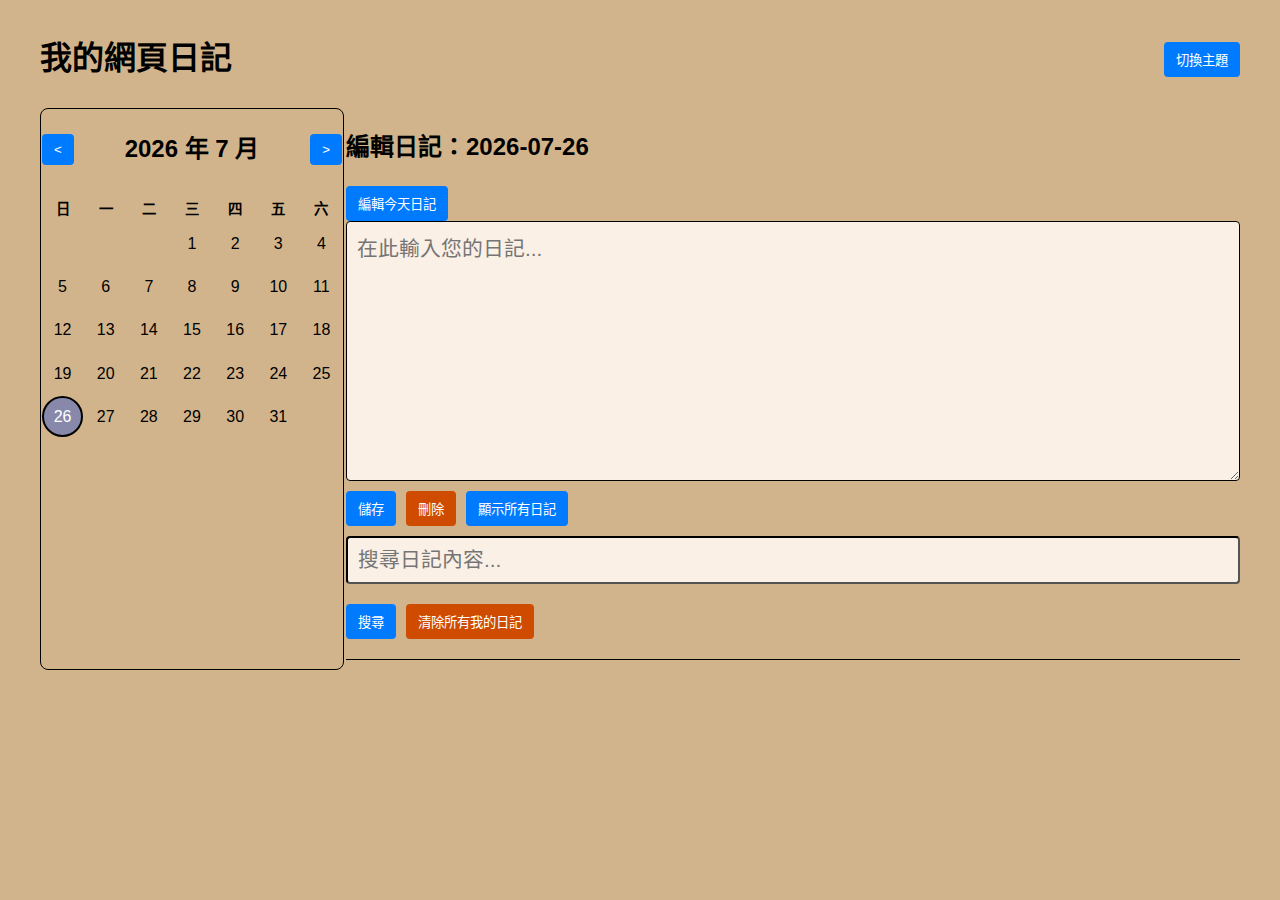
<file: index.html>
<!DOCTYPE html>
<html lang="zh-TW">
<head>
    <meta charset="UTF-8">
    <meta name="viewport" content="width=device-width, initial-scale=1.0">
    <title>我的網頁日記</title>
    <link rel="stylesheet" href="g5.css">
</head>
<body>
    <div class="container">
        <header>
            <h1>我的網頁日記</h1>
            <button id="theme-toggle">切換主題</button>
        </header>

        <div class="main-content">
            <aside class="calendar-container">
                <div class="calendar-header">
                    <button id="prev-month">&lt;</button>
                    <h2 id="current-month-year"></h2>
                    <button id="next-month">&gt;</button>
                </div>
                <div class="calendar" id="calendar">
                    <!-- 月曆日期將由 JavaScript 生成 -->
                </div>
                <!-- 已移除「選擇日期」按鈕 -->
            </aside>

            <section class="editor-section">
                <div class="editor-header">
                    <h2 id="selected-date-display"></h2>
                    <button id="edit-today-btn">編輯今天日記</button>
                </div>
                <textarea id="diary-entry" placeholder="在此輸入您的日記..."></textarea>
                <div class="button-group">
                    <button id="save-btn">儲存</button>
                    <button id="delete-btn">刪除</button>
                    <button id="show-all-btn">顯示所有日記</button>
                    <button id="copy-btn" style="display: none;">複製所有內容</button>
                </div>
                <div class="search-group">
                    <input type="text" id="search-input" placeholder="搜尋日記內容...">
                    <button id="search-btn">搜尋</button>
                    <button id="clear-all-btn">清除所有我的日記</button>
                </div>
                <div class="results-area" id="results-area">
                    <!-- 搜尋結果或所有日記內容將顯示在這裡 -->
                </div>
            </section>
        </div>
    </div>
    
    <script src="g5.js"></script>
</body>
</html>
</file>
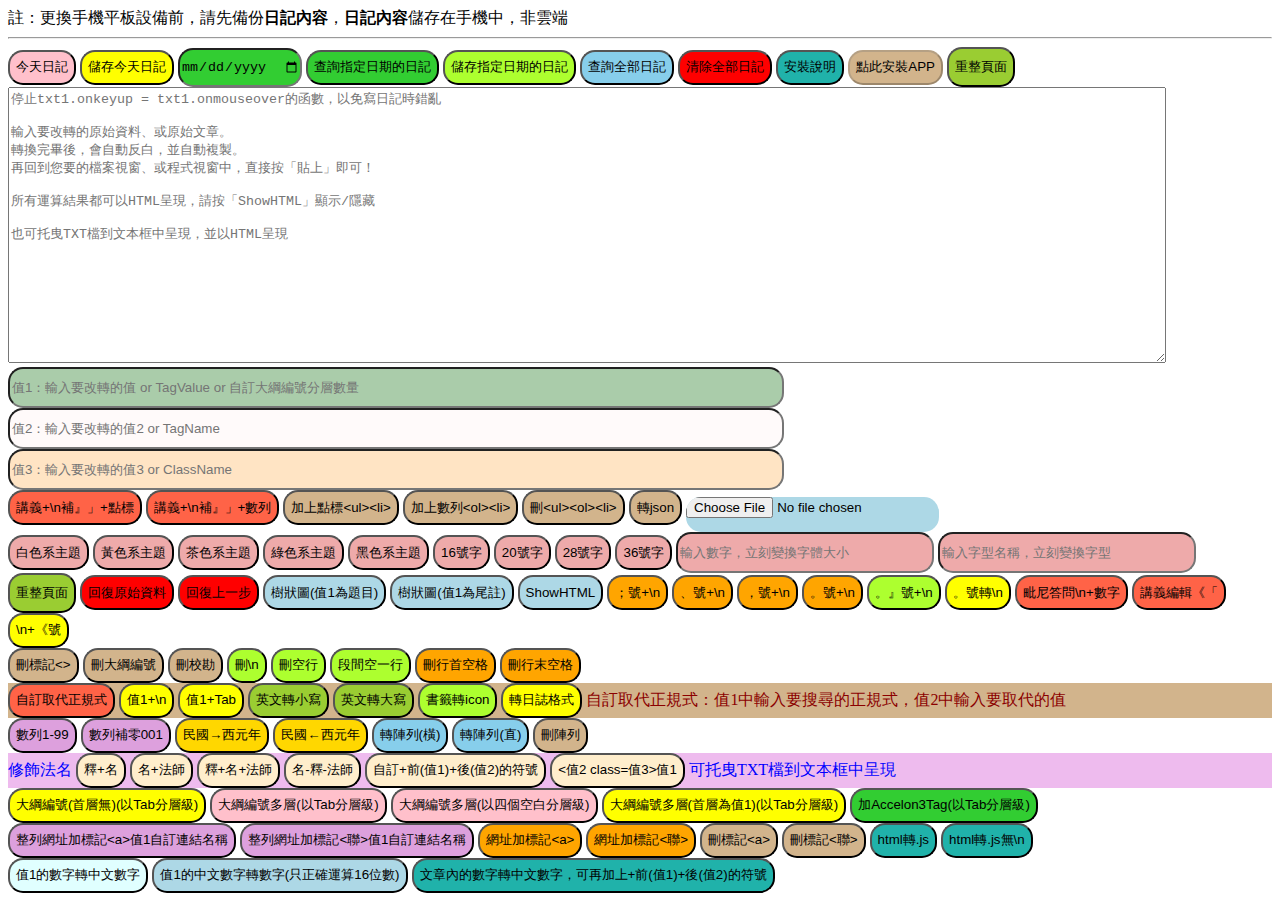
<file: my_index.html>
<!DOCTYPE HTML>
<html>
<meta charset="utf-8">

<head>
    <title>我的網頁日記</title>
    <meta name="viewport" content="width=device-width, initial-scale=1">
    <base target="_blank">

    <link rel="icon" href="icons/diary48.png" />

    <link rel="canonical" href="https://adbdao.github.io/pwa_diary/" />
    <link rel="manifest" href="/pwa_diary/blog.webmanifest">

<style>
@media (prefers-color-scheme: light) {
/* *{border-radius: 8px;} */
/* body{background: black;} */
::selection{background: darkred;color:yellow;}
::-moz-selection{background: darkred;color:yellow;}
input:hover,textarea:hover{border: 2px solid fuchsia;box-shadow: 5px 5px 20px darkorchid;}
input:active,textarea:active{border-color: indigo #f3f #f6f indigo;border-width:5px;border-style:solid;box-shadow: 5px -5px 20px darkorchid;}
td:hover{border: 1px solid fuchsia;box-shadow: 5px 5px 20px darkorchid;}
#tab1{border: 3px solid darkgoldenrod;}
td{border: 1px solid indigo;}
input {height: 35px;color: black;border-radius: 15px;}
/* #div0 {background:#ccc;} */
#div2 {background:#ebe;color: blue;}
#div2 input {background:#fec;}
#div1 input {background:#aea;}
#div3 input {background:#ff8;}
#divHidden input {background:#eaa;}
.name {background:tan;color: darkred;}

#div1 {font-size: 24pt; color: black;line-height: 1.2em;padding-left:1em; display: block;white-space: pre-wrap;}
#txt1{width: 90vw;height: 30vh;}
#myValue {width: 60vw;background: #aca;}
#myValue2 {width: 60vw;background: snow;}
#myValue3 {width: 60vw;background:bisque;}
.g {background: gold;}
.t {background: tomato;}
.r {background: red;}
.sb {background: skyblue;}
.ky {background: khaki;}
.pink {background: pink;}
.y {background: yellow;}
.o {background: orange;}
.yg {background: yellowgreen;}
.b {background: blue;}
.lb {background: lightblue;}
.p {background: plum;}
.i {background: indigo;}
.d {background: darkblue;}
.lg {background: limegreen;}
.lsg {background: lightseagreen;}
.lc {background: lightcyan;}
.gy {background: greenyellow;}
.tan {background: tan;}
#reload {height: 40px;background: yellowgreen;}

@media all and (max-width:700px) {
#txt1,#myValue,#myValue2,#myValue3 {
width: 90vw;
}
}
@media all and (max-height:700px) {
/* #txt1 {
height: 15vw;
} */
input{
    height: 20px;
}
}
li{margin-left:1em;}
#youValue{width:250px;}
#youValue2{width:250px;}
}
@media (prefers-color-scheme: dark) {
body{background: black;}
::selection{background: darkred;color:yellow;}
::-moz-selection{background: darkred;color:yellow;}
input:hover,textarea:hover{border: 2px solid fuchsia;box-shadow: 5px 5px 20px darkorchid;}
input:active,textarea:active{border-color: indigo #f3f #f6f indigo;border-width:3px;border-style:solid;box-shadow: 5px -5px 20px darkorchid;}
td:hover{border: 1px solid fuchsia;box-shadow: 5px 5px 20px darkorchid;}
#tab1{border: 3px solid darkgoldenrod;}
td{border: 1px solid indigo;}
input {height: 35px;border-radius: 15px;background: #111;}
#div0,span {filter:invert(100%);}
#div2 {background:#ebe;color: blue;}
#div2 input {color :#fec;border-color:#fec;}
#div1 input {background:#aea;}
#div3 input {background:#ff8;}
#divHidden input {color:#eaa;border-color:tan;}
.name {background:tan;color: darkred;}

#div1 {font-size: 24pt; color: yellow;line-height: 1.2em;padding-left:1em; display: block;white-space: pre-wrap;}
#txt1{width: 90vw;height: 30vh;}
#myValue {width: 60vw;background: #aca;}
#myValue2 {width: 60vw;background: snow;}
#myValue3 {width: 60vw;background:bisque;}
.g {color :gold;border-color:gold;}
.t {color :tomato;border-color:tomato;}
.r {color :red;border-color:red;}
.sb {color :skyblue;border-color:skyblue;}
.ky {color :khaki;border-color:khaki;}
.pink {color :pink;border-color:pink;}
.y {color :yellow;border-color:yellow;}
.o {color :orange;border-color:orange;}
.yg {color :yellowgreen;border-color:yellowgreen;}
.b {color :blue;border-color:blue;}
.lb {color :lightblue;border-color:lightblue;}
.p {color :plum;border-color:plum;}
.i {color :indigo;border-color:indigo;}
.d {color :darkblue;border-color:darkblue;}
.lg {color :limegreen;border-color:limegreen;}
.lsg {color :lightseagreen;border-color:lightseagreen;}
.lc {color :lightcyan;border-color:lightcyan;}
.gy {color :greenyellow;border-color:greenyellow;}
.tan {color :tan;border-color:tan;}
#reload {color :yellowgreen;border-color:yellowgreen;}

@media all and (max-width:700px) {
#txt1,#myValue,#myValue2,#myValue3 {
width: 90vw;
}
}
@media all and (max-height:700px) {
    /* #txt1 {
    height: 15vw;
    } */
    input{
        height: 20px;
    }
}
li{margin-left:1em;}
#youValue{width:250px;}
#youValue2{width:250px;}
}
</style>

    <style id="change"></style>
    <style id="prewrap"></style>
    <style id="search_style"></style>
    <style id="li_style"></style>

    <script>
        var Arr1 = []
        var Arr2 = []
        var Arr3 = []
        var Arr4 = []

        var ZZ, YY, XX, AA, BB, CC, DD
        var Accelon3Tag = ['類', '年', '項', '詩', '文', '卷', '粗', '冊']

        function zzUp() {
            //直接清空所有預設的陣列，不然函數運算會互相干擾
            Arr1.length = 0
            Arr2.length = 0
            Arr3.length = 0
            Arr4.length = 0
            // 回覆上一步的值
            ZZ = txt1.value
            // 預先導入陣列
            Arr1 = txt1.value.split('\n')
        }
        function Copy() {
            // 結束時選取並複製文本框中的內容
            txt1.select()
            document.execCommand('Copy')
            // 焦點移至最頂端(x軸,y軸)
            window.scrollTo(0, 0)
        }
        function overCopy() {
            // 結束時呈現結果
            txt1.value = Arr1.join('\n')
            // 結束時選取並複製文本框中的內容
            txt1.select()
            document.execCommand('Copy')
            // 焦點移至最頂端(x軸,y軸)
            window.scrollTo(0, 0)
        }
        function reAB(a, b) {
            // 先刪除所有前後的「釋，法師」
            var ntr = txt1.value.replace(/釋|法師|師/g, '').split('\n')
            // 加入前後的值
            for (var i = 0; i < ntr.length; i++) {
                ntr[i] = a + ntr[i] + b
            }
            txt1.value = ntr.join('\n')
            Copy()
        }
        function addAB(a, b) {
            var ntr = txt1.value.split('\n')
            // 加入前後的值
            for (var i = 0; i < ntr.length; i++) {
                ntr[i] = a + ntr[i] + b
            }
            txt1.value = ntr.join('\n')
            Copy()
        }

        window.onload = function () {
            // txt1.onkeyup = txt1.onmouseover = function () {
            //     // 回覆原輸入值
            //     YY = txt1.value
            //     // 運算結果以HTML呈現，教學投影用！
            //     div1.innerHTML = ''
            //     div1.innerHTML = txt1.value
            //     if (/<[o|u]l>/.test(txt1.value)) {
            //         // 如果有<ol><ul>，折行樣式pre-wrap就不變
            //         prewrap.innerHTML = '#div1{white-space:normal;}'
            //     } else {
            //         // 清空div1為了<ol>的折行樣式pre-wrap
            //         prewrap.innerHTML = ''
            //     }
            // }
            addNumber.onclick = function () {
                zzUp()
                // Arr1在zzUp已經有賦值，所以要清空
                Arr1.length = 0
                // 可自訂數量
                if (myValue.value > 0) {
                    AA = myValue.value
                } else {
                    AA = 99
                }
                for (var i = 0; i < AA; i++) {
                    Arr1[i] = i + 1
                }
                overCopy()
            }
            addNumberZero.onclick = function () {
                zzUp()
                // Arr1在zzUp已經有賦值，所以要清空
                Arr1.length = 0
                // 可自訂數量
                if (myValue.value > 0) {
                    AA = myValue.value
                } else {
                    AA = 99
                }
                BB = String(AA).length
                for (var i = 0; i < AA; i++) {
                    Arr1[i] = i + 1
                    CC = String(Arr1[i]).length
                    for (var j = 0; j < (BB - CC); j++) {
                        Arr1[i] = '0' + Arr1[i]
                    }
                    // Arr1[i]=(i+1)<10?'0'+(i+1):''+(i+1)
                }
                overCopy()
            }
            function add1911(year) {
                zzUp()
                for (var i = 0; i < Arr1.length; i++) {
                    Arr2[i] = []
                    // 拆分出年份，再導入二維陣列
                    Arr2[i] = Arr1[i].split(/[^\n\d]/)
                    // 文字轉數字
                    Arr2[i][0] = Number(Arr2[i][0]) + Number(year)
                }
                // 為了導入excel所以用"/"號
                txt1.value = Arr2.join('\n').replace(/,/g, '/')
                Copy()
            }
            ch1911.onclick = function () {
                add1911(1911)
            }
            ch1911x.onclick = function () {
                add1911(-1911)
            }
            reValue.onclick = function () {
                // 回覆原輸入的值
                txt1.value = YY
            }
            reUp.onclick = function () {
                // 回覆上一步的值
                txt1.value = ZZ
            }

            function addULOL(tag, tagEnd, addStyle) {
                //要清空陣列，不然HTML會重複呈現。會被其他函數的運算干擾
                // 後來直接在zzUp()清空所有預設的陣列
                // Arr1.length = 0
                // Arr2.length = 0
                zzUp()
                // 刪除所有<ul><ol><li>標記語言的標記
                txt1.value = txt1.value.replace(/\<\/?ol\>|\<\/?ul\>|\<\/?li\>/gi, '')
                // 刪除空白字元的行
                for (var k of Arr1) {
                    // 跳過空行，不處理空白符號的行
                    if (/^\s*$/.test(k)) {
                        continue
                    } else {
                        // 先加上<li>符號
                        Arr2.push(k.replace(/^(\s*)(.+)/, '$1<li>$2</li>'))
                    }
                }
                // 導入Arr1比較好運算
                Arr1 = Arr2

                // 作判斷，加上<ol>符號。但有些層級還是無法分出，不如用「大綱層級」
                // for (var k = 0; k < Arr1.length; k++) {
                for (var i = 0; i < Arr1.length; i++) {
                    // 必須判斷Arr1[i + 1]存在
                    if (Arr1[i + 1]) {
                        // 下一行的<li>比前一行縮排，即加上<ol>
                        if (Arr1[i].indexOf('<li>') < Arr1[i + 1].indexOf('<li>')) {
                            Arr1[i] = Arr1[i].replace('</li>', tag)
                        }
                        // 下一行的<li>比前一行凸排，即加上</ol></li>
                        if (Arr1[i].indexOf('<li>') > Arr1[i + 1].indexOf('<li>')) {
                            Arr1[i] = Arr1[i].replace('</li>', '</li>' + tagEnd + '</li>')
                        }
                    }
                    // 層級的條件(倒算)
                    // if (Arr1[i + 1]) {
                    //     if (Arr1[i].substr(k, 4) == '<li>' && Arr1[i + 1].substr(k + 1, 4) == '<li>') {
                    //         Arr1[i] = Arr1[i].replace('</li>', '<ol>')
                    //     }
                    //     if (Arr1[i].substr(k + 1, 4) == '<li>' && Arr1[i + 1].substr(k, 4) == '<li>') {
                    //         Arr1[i] = Arr1[i].replace('</li>', '</li></ol></li>')
                    //     }
                    // }
                }
                // }
                // 補上頭尾的標記，順便加上css語法，加大縮排
                // Arr1.unshift('<style>ol li{margin-left:1em;}</style><ol>')
                Arr1.unshift(addStyle + tag)
                Arr1.push(tagEnd)
                overCopy()
                // 加入並呈現HTML
                div1.innerHTML = Arr1.join('\n')
                //要清空陣列，不然HTML會重複呈現。清空要在overCopy()之後！
                // 後來直接在zzUp()清空所有預設的陣列
                // Arr1.length = 0
                // Arr2.length = 0
                div1.style.display = 'block'

                // 加上div1為了<ol>的折行樣式
                prewrap.innerHTML = '#div1{white-space:normal;}'
            }

            toOlLi.onclick = function () {
                addULOL('<ol>', '</ol>', '')
            }
            toUlLi.onclick = function () {
                addULOL('<ul>', '</ul>', '')
            }
            ReVinayaShowOl.onclick = function () {
                // 文章轉換行符，留'。』」'
                txt1.value = txt1.value.replace(/。([^』」])/g, '。\n$1').replace(/([』|」]+)/g, '$1\n')
                addULOL('<ol>', '</ol>', '')
            }
            ReVinayaShowUl.onclick = function () {
                // 文章轉換行符，留'。』」'
                txt1.value = txt1.value.replace(/。([^』」])/g, '。\n$1').replace(/([』|」]+)/g, '$1\n')
                addULOL('<ul>', '</ul>', '')
            }

            toJson.onclick = function () {
                zzUp()
                // 預備運算用
                AA = 0
                BB = 0
                CC = ''
                // var Arr1 = txt1.value.split('\n')  ,Arr2 =[]
                // 刪除所有<ol><li>標記語言的標記
                // txt1.value = txt1.value.replace(/\<\/?ol\>|\<\/?li\>/g, '')
                // 刪除空白字元的行
                for (var k of Arr1) {
                    // 跳過空行，不處理空白符號的行
                    if (/^\s*$/.test(k)) {
                        continue
                    } else {
                        // 先加上{"name符號
                        Arr2.push(k.replace(/^(\s*)(.+)/, '$1{"name":"$2"},'))
                    }
                }
                // 導入Arr1比較好運算
                Arr1 = Arr2

                // 作判斷，加上children。但有些層級還是無法分出
                for (var i = 0; i < Arr1.length; i++) {
                    // 必須判斷Arr1[i + 1]存在
                    if (Arr1[i + 1]) {
                        // 下一行的{比前一行縮排，即加上children
                        if (Arr1[i].indexOf('{') < Arr1[i + 1].indexOf('{')) {
                            Arr1[i] = Arr1[i].replace('},', ',"children":[')
                            // 算出有幾個children
                            AA++
                        }
                        // 下一行的{比前一行凸排，即加上]}
                        if (Arr1[i].indexOf('{') > Arr1[i + 1].indexOf('{')) {
                            Arr1[i] = Arr1[i].replace('},', '},]},')
                            // 算出有幾個凸排
                            BB++
                        }
                    }
                }
                // Arr1.unshift('{[')
                // 補上不足的]}
                if (AA > BB) {
                    for (var i = 0; i < (AA - BB); i++) {
                        CC += ']},\n'
                    }
                }
                // 刪除最後一個,
                CC = CC.substring(0, (CC.length - 2))
                Arr1.push(CC)
                overCopy()
                // 加入並呈現HTML
                // div1.innerHTML = Arr1.join('\n')
                //要清空陣列，不然HTML會重複呈現。清空要在overCopy()之後！
                // Arr1.length=0
                // div1.style.display = 'block'
            }

            TabToNumEvery.onclick = function () {
                TabToNumEveryFunction('t')
            }
            TabToNumEvery2.onclick = function () {
                TabToNumEveryFunction('t1')
            }
            SpaceToNumEvery.onclick = function () {
                TabToNumEveryFunction('4')
            }
            TabToNum.onclick = function () {
                TabToNumFunction('')
            }
            TabToAccelon3Tag.onclick = function () {
                TabToNumFunction('a')
                // 刪除未定義的標記<undefined>
                txt1.value = txt1.value.replace(/\<\/?undefined\>/gi, '')
            }
            function TabToNumFunction(taball) {
                // 最早的大綱編號，及後來加Accelon3標記…，整合為一個函數
                zzUp()
                // 號碼的變量
                var j = 1
                // 可自訂分層數量
                if (myValue.value > 0) {
                    AA = myValue.value
                } else {
                    AA = 8
                }
                for (var k = 0; k < AA; k++) {
                    for (var i = 0; i < Arr1.length; i++) {
                        // 刪除空行，及行尾空白
                        Arr1[i] = Arr1[i].replace(/\s+$/, '')
                        // 最早的大綱編號，及後來加Accelon3標記…，整合為一個函數
                        if (taball == 'a') {
                            // 行首條件
                            if (Arr1[i].charAt(0) != '\t' && Arr1[i].charAt(0) != '\<' && Arr1[i].charAt(0) != '') {
                                Arr1[i] = '<' + Accelon3Tag[k] + '>' + Arr1[i] + '</' + Accelon3Tag[k] + '>'
                            }
                            // 分層條件
                            if (Arr1[i].charAt(k) == '\t' && Arr1[i].charAt(k + 1) != '\t') {
                                Arr1[i] = Arr1[i].replace(Arr1[i].charAt(k + 1), '<' + Accelon3Tag[k + 1] + '>' + Arr1[i].charAt(k + 1)) + '</' + Accelon3Tag[k + 1] + '>'
                                j++
                            }
                        } else {
                            if (Arr1[i].charAt(k) == '\t' && Arr1[i].charAt(k + 1) != '\t') {
                                Arr1[i] = Arr1[i].replace(Arr1[i].charAt(k + 1), j + '. ' + Arr1[i].charAt(k + 1))
                                j++
                            }
                        }
                    }
                    // 歸零，下一層才會從1開始
                    j = 1
                }
                overCopy()
            }
            function TabToNumEveryFunction(tab4p) {
                // 大綱編號多層：tab、四個空白…，整合為一個函數
                zzUp()
                // 號碼的變量
                var j = 1
                var m = 1
                // 可自訂分層數量
                if (myValue.value > 0) {
                    AA = myValue.value
                } else {
                    AA = 8
                }
                for (var i = 0; i < Arr1.length; i++) {
                    // 刪除空行，及行尾空白
                    Arr1[i] = Arr1[i].replace(/\s+$/, '')
                    // 大綱編號多層：tab、四個空白…，整合為一個函數
                    // 行首條件
                    if (tab4p == 't') {
                        if (Arr1[i].charAt(0) != '\t' && Arr1[i].charAt(1) != '.' && Arr1[i] != '' && Arr1[i].charAt(0) != '　') {
                            Arr1[i] = m + '. ' + Arr1[i]
                            m++
                        }
                    } else if (tab4p == 't1') {
                        if (myValue.value) {
                            if (Arr1[i].charAt(0) != '\t' && Arr1[i].charAt(1) != '.' && Arr1[i] != '' && Arr1[i].charAt(0) != '　') {
                                Arr1[i] = myValue.value + Arr1[i]
                                // m++
                            }
                        }
                    } else if (tab4p == '4') {
                        if (Arr1[i].substr(0, 4) != '    ' && Arr1[i].charAt(1) != '.' && Arr1[i] != '' && Arr1[i].charAt(0) != '　' && Arr1[i].charAt(0) != '\t') {
                            Arr1[i] = m + '. ' + Arr1[i]
                            m++
                        }
                    }
                }
                for (var k = 0; k < AA; k++) {
                    for (var i = 0; i < Arr1.length; i++) {
                        // 大綱編號多層：tab、四個空白…，整合為一個函數
                        // 層級的條件(倒算)
                        if (tab4p == 't' || tab4p == 't1') {
                            if (Arr1[i].charAt(k + 1) != '\t' && Arr1[i].charAt(k + 1) != '　') {
                                if (Arr1[i].charAt(k) == '\t') {
                                    Arr1[i] = Arr1[i].replace(Arr1[i].charAt(k + 1), j + '. ' + Arr1[i].charAt(k + 1))
                                    j++
                                }
                                // 新行歸零條件
                                if (Arr1[i].charAt(k) != '\t' && Arr1[i].charAt(k) != ' ' && Arr1[i].charAt(k) != '　' && Arr1[i].charAt(k) != '\n' && Arr1[i].charAt(k) != '') {
                                    j = 1
                                }
                            }
                        } else if (tab4p == '4') {
                            // 層級的條件(倒算)
                            if (Arr1[i].substr(((k + 1) * 4), 4) != '    ' && Arr1[i].substr(((k + 1) * 4), 1) != '　') {
                                if (Arr1[i].substr((k * 4), 4) == '    ') {
                                    Arr1[i] = Arr1[i].replace(Arr1[i].substr(((k + 1) * 4), 4), j + '. ' + Arr1[i].substr(((k + 1) * 4), 4))
                                    j++
                                }
                                // 新行歸零條件
                                if (Arr1[i].substr((k * 4), 4) != '    ' && Arr1[i].substr((k * 4), 1) != ' ' && Arr1[i].substr((k * 4), 1) != '　' && Arr1[i].substr((k * 4), 1) != '\n' && Arr1[i].substr((k * 4), 1) != '') {
                                    j = 1
                                }
                            }
                        }
                    }
                    // 歸零，下一層才會從1開始
                    j = 1
                }
                overCopy()
            }

            NumView.onclick = function () {
                // 檢查是否有輸入資料
                if (myValue.value && txt1.value) {
                    // 刪除行首、行末的空行
                    txt1.value = txt1.value.replace(/^\n+/, '').replace(/\n+$/, '')
                    // 導入陣列
                    zzUp()
                    // 值1中的字，轉為空白，以便排列。用這方法，就不必用循環
                    var w = myValue.value.replace(/./g, '　')
                    // 刪除行首空行，會出問題，不知何因？。後來用正規式，就不必用陣列了
                    // for(var k of Arr1){
                    //     if(!k){
                    //         Arr1.shift()
                    //     }else{break}
                    // }
                    // 刪除末尾的空行。反向循環。後來用正規式，就不必用陣列了
                    // for (var j = (Arr1.length - 1); j > -1; j--) {
                    //     if (!Arr1[j]) {
                    //         Arr1.pop()
                    //     } else { break }
                    // }
                    // 重新計算陣列長度，及中間數，否則會以之前的長度來運算
                    var q = Arr1.length
                    var q2 = Math.floor(q / 2)
                    // 為了前幾行若有空白，作運算時用
                    var r = 0
                    // 加入圖表
                    for (var i = 0; i < q; i++) {
                        // 文字行，而且行首是文字
                        if (Arr1[i] && !/^　/.test(Arr1[i])) {
                            // 如果只有1行
                            if (q == 1) {
                                // 試用加入HTML樣式，暫時代替D3.js
                                // Arr2要在前面，不然Arr1會重複
                                // 為配合主題色，先把class加上「9」，讓它失效，以後需要時可以再恢復
                                Arr2[0] = '<span class="9i">' + myValue.value + '</span>─<span class="9b">' + Arr1[0] + '</span>'
                                Arr1[0] = myValue.value + '─' + Arr1[0]
                                break
                                // 如果只有2行
                            } else if (q == 2) {
                                Arr2[0] = '<span class="9i">' + myValue.value + '</span>┬<span class="9b">' + Arr1[0] + '</span>'
                                Arr2[1] = w + '</span>└<span class="9b">' + Arr1[1]
                                Arr1[0] = myValue.value + '┬' + Arr1[0]
                                Arr1[1] = w + '└' + Arr1[1]
                                break
                                // 如果多行
                            } else {
                                // 行首
                                if (i == 0 && r == 0) {
                                    Arr2[i] = w + '┌' + '<span class="9b">' + Arr1[i] + '</span>'
                                    Arr1[i] = w + '┌' + Arr1[i]
                                    r = 1
                                    // 行末
                                } else if (i == (q - 1)) {
                                    Arr2[i] = w + '└' + '<span class="9b">' + Arr1[i] + '</span>'
                                    Arr1[i] = w + '└' + Arr1[i]
                                } else {
                                    // 前有空行的行首
                                    if (r == 0) {
                                        Arr2[i] = w + '┌' + '<span class="9b">' + Arr1[i] + '</span>'
                                        Arr1[i] = w + '┌' + Arr1[i]
                                        r = 1
                                    } else {
                                        // 中間行
                                        Arr2[i] = w + '├' + '<span class="9b">' + Arr1[i] + '</span>'
                                        Arr1[i] = w + '├' + Arr1[i]
                                    }
                                }
                            }
                            // 空行的圖表
                        } else if (!Arr1[i] || /^　/.test(Arr1[i])) {
                            // 前面都是空行的空行
                            if (/[^　]/.test(Arr1[i]) && r == 0) {
                                Arr2[i] = w + '　' + '<span class="9b">' + Arr1[i] + '</span>'
                                Arr1[i] = w + '　' + Arr1[i]
                                // 前面有文字行的空行
                            } else if (r == 1) {
                                Arr2[i] = w + '│' + '<span class="9b">' + Arr1[i] + '</span>'
                                Arr1[i] = w + '│' + Arr1[i]
                            }
                        }
                        // 計算大綱的題目位置，並修正符號
                        // 偶數行
                        if (i == (q2 - 1) && q % 2 == 0) {
                            Arr1[q2 - 1] = Arr1[q2 - 1].replace(w, myValue.value).replace(/├/, '┼').replace(/│/, '┤').replace(/┌/, '┬')
                            // 題目要另外加樣式
                            Arr2[q2 - 1] = Arr2[q2 - 1].replace(w, '<span class="9i">' + myValue.value + '</span>').replace(/├/, '┼').replace(/│/, '┤').replace(/┌/, '┬')
                        }
                        // 奇數行
                        if (i == q2 && q % 2 != 0) {
                            Arr1[q2] = Arr1[q2].replace(w, myValue.value).replace(/├/, '┼').replace(/│/, '┤').replace(/┌/, '┬')
                            Arr2[q2] = Arr2[q2].replace(w, '<span class="9i">' + myValue.value + '</span>').replace(/├/, '┼').replace(/│/, '┤').replace(/┌/, '┬')
                        }
                    }
                    // 加入HTML
                    div1.innerHTML = Arr2.join('\n')
                    overCopy()
                    //要清空陣列，不然HTML會重複呈現。清空要在overCopy()之後！
                    // 後來直接在zzUp()清空所有預設的陣列
                    // Arr2.length = 0
                    // 無題目的圖表
                } else if (!myValue.value && txt1.value) {
                    // 刪除行首、行末的空行
                    txt1.value = txt1.value.replace(/^\n+/, '').replace(/\n+$/, '')
                    zzUp()
                    // 重新計算陣列長度，否則會以之前的長度來運算
                    var q = Arr1.length
                    // 為了前幾行若有空白，作運算時用
                    var t = 0
                    // 加入圖表
                    for (var i = 0; i < q; i++) {
                        // 文字行，而且行首是文字
                        if (Arr1[i] && !/^　/.test(Arr1[i])) {
                            // 如果只有1行
                            if (q == 1) {
                                break
                                // 如果只有2行
                            } else if (q == 2) {
                                Arr1[0] = '┌' + Arr1[0]
                                Arr1[1] = '└' + Arr1[1]
                                break
                                // 如果多行
                            } else {
                                // 行首
                                if (i == 0 && t == 0) {
                                    Arr1[i] = '┌' + Arr1[i]
                                    t = 1
                                    // 行末
                                } else if (i == (q - 1)) {
                                    Arr1[i] = '└' + Arr1[i]
                                } else {
                                    // 前有空行的行首
                                    if (t == 0) {
                                        Arr1[i] = '┌' + Arr1[i]
                                        t = 1
                                    } else {
                                        // 中間行
                                        Arr1[i] = '├' + Arr1[i]
                                    }
                                }
                            }
                            // 空行的圖表
                        } else if (!Arr1[i] || /^　/.test(Arr1[i])) {
                            // 前面都是空行的空行
                            if (/[^　]/.test(Arr1[i]) && t == 0) {
                                Arr1[i] = '　' + Arr1[i]
                                // 前面有文字行的空行
                            } else if (t == 1) {
                                Arr1[i] = '│' + Arr1[i]
                            }
                        }
                    }
                    // 加入HTML
                    div1.innerHTML = Arr1.join('\n')
                    overCopy()
                    //要清空陣列，不然HTML會重複呈現。清空要在overCopy()之後！
                    // 後來直接在zzUp()清空所有預設的陣列
                    // Arr1.length = 0
                    // 跳出警示框
                } else { alert('請在 值1 及 文本框 中輸入文字') }
            }
            NumViewEnd.onclick = function () {
                // 檢查是否有輸入資料
                if (myValue.value && txt1.value) {
                    // 刪除行首、行末的空行
                    txt1.value = txt1.value.replace(/^\n+/, '').replace(/\n+$/, '')
                    // 導入陣列
                    zzUp()
                    // 重新計算陣列長度，及中間數，否則會以之前的長度來運算
                    var q = Arr1.length
                    var q2 = Math.floor(q / 2)
                    // 為了前幾行若有空白，作運算時用
                    var r = 0, w = 0
                    // 取出各行文字的長度
                    for (var i = 0; i < q; i++) {
                        Arr2[i] = Arr1[i].length
                    }
                    // 取出最長一行的文字的長度
                    for (var i = 0; i < Arr2.length; i++) {
                        if (w < Arr2[i])
                            w = Arr2[i]
                    }
                    // 加入圖表
                    for (var i = 0; i < q; i++) {
                        // 循環增加末尾空白
                        var v = String(Arr1[i]).length
                        for (var j = 0; j < (w - v); j++) {
                            Arr1[i] = Arr1[i] + '　'
                        }
                        // 文字行，而且行首是文字
                        if (Arr1[i] && !/^[　\s]+$/.test(Arr1[i])) {
                            // 如果只有1行
                            if (q == 1) {
                                Arr1[0] = Arr1[0] + '─' + myValue.value
                                break
                                // 如果只有2行
                            } else if (q == 2) {
                                Arr1[0] = Arr1[0] + '┐'
                                Arr1[1] = Arr1[1] + '┴' + myValue.value
                                break
                                // 如果多行
                            } else {
                                // 行首
                                if (i == 0 && r == 0) {
                                    Arr1[i] = Arr1[i] + '┐'
                                    r = 1
                                    // 行末
                                } else if (i == (q - 1)) {
                                    Arr1[i] = Arr1[i] + '┘'
                                } else {
                                    // 前有空行的行首
                                    if (r == 0) {
                                        Arr1[i] = Arr1[i] + '┐'
                                        r = 1
                                    } else {
                                        // 中間行
                                        Arr1[i] = Arr1[i] + '┤'
                                    }
                                }
                            }
                            // 空行的圖表
                        } else if (!Arr1[i] || /^[　\s]+$/.test(Arr1[i])) {
                            // 前面都是空行的空行
                            if (/[^　]/.test(Arr1[i]) && r == 0) {
                                Arr1[i] = Arr1[i] + '│'
                                // 前面有文字行的空行
                            } else if (r == 1) {
                                Arr1[i] = Arr1[i] + '│'
                            }
                        }
                    }
                    // 計算大綱的題目位置，並修正符號，記得跳出循環
                    // 偶數行奇數行位置都一樣，因為視覺上題目在末尾，最好低一行
                    Arr1[q2] = Arr1[q2].replace(/┤/, '┼').replace(/│/, '├').replace(/┘/, '┴') + myValue.value
                    // 加入HTML
                    div1.innerHTML = Arr1.join('\n')
                    overCopy()
                    // 無題目的圖表
                } else if (!myValue.value && txt1.value) {
                    // 刪除行首、行末的空行
                    txt1.value = txt1.value.replace(/^\n+/, '').replace(/\n+$/, '')
                    zzUp()
                    // 重新計算陣列長度，否則會以之前的長度來運算
                    var q = Arr1.length
                    // 為了前幾行若有空白，作運算時用
                    var t = 0, w = 0
                    // 取出各行文字的長度
                    for (var i = 0; i < q; i++) {
                        Arr2[i] = Arr1[i].length
                    }
                    // 取出最長一行的文字的長度
                    for (var i = 0; i < Arr2.length; i++) {
                        if (w < Arr2[i])
                            w = Arr2[i]
                    }
                    // 加入圖表
                    for (var i = 0; i < q; i++) {
                        // 循環增加末尾空白
                        var v = String(Arr1[i]).length
                        for (var j = 0; j < (w - v); j++) {
                            Arr1[i] = Arr1[i] + '　'
                        }
                        // 文字行，而且行首是文字
                        if (Arr1[i] && !/^[　\s]+$/.test(Arr1[i])) {
                            // 如果只有1行
                            if (q == 1) {
                                break
                                // 如果只有2行
                            } else if (q == 2) {
                                Arr1[0] = Arr1[0] + '┐'
                                Arr1[1] = Arr1[1] + '┘'
                                break
                                // 如果多行
                            } else {
                                // 行首
                                if (i == 0 && t == 0) {
                                    Arr1[i] = Arr1[i] + '┐'
                                    t = 1
                                    // 行末
                                } else if (i == (q - 1)) {
                                    Arr1[i] = Arr1[i] + '┘'
                                } else {
                                    // 前有空行的行首
                                    if (t == 0) {
                                        Arr1[i] = Arr1[i] + '┐'
                                        t = 1
                                    } else {
                                        // 中間行
                                        Arr1[i] = Arr1[i] + '┤'
                                    }
                                }
                            }
                            // 空行的圖表
                        } else if (!Arr1[i] || /^[　\s]+$/.test(Arr1[i])) {
                            // 前面都是空行的空行
                            if (/[^　]/.test(Arr1[i]) && t == 0) {
                                Arr1[i] = Arr1[i] + '│'
                                // 前面有文字行的空行
                            } else if (t == 1) {
                                Arr1[i] = Arr1[i] + '│'
                            }
                        }
                    }
                    // 加入HTML
                    div1.innerHTML = Arr1.join('\n')
                    overCopy()
                    // 跳出警示框
                } else { alert('請在 值1 及 文本框 中輸入文字') }
            }

            NumViewShow.onclick = function () {
                // 因為不常用，先隱藏HTML樹狀圖
                if (div1.style.display == 'block') {
                    div1.style.display = 'none'
                } else {
                    div1.style.display = 'block'
                }
            }

            k.onclick = function () {
                zzUp()
                // 陣列轉回文字
                txt1.value = txt1.value.replace(/\s*['|"]\s*\,\s*['|"]\s*/g, '\n').replace(/^\s*\[?\s*['"]/, '').replace(/['"]\,?\s*\]?\s*$/, '')
                Copy()
            }
            NameToArr.onclick = function () {
                zzUp()
                // 刪除陣列中的空元素、無效值
                Arr1 = Arr1.filter(item => item)
                // 陣列中的逗號轉為冒號+逗號，前後再各補一冒號
                // txt1.value = "'" + Arr1.join("','") + "'"
                txt1.value = '"' + Arr1.join('","') + '"'
                Copy()
            }
            // 加上頭尾''冒號，就變成陣列
            NameToArr2.onclick = function () {
                zzUp();
                // 刪除陣列中的空元素、無效值
                Arr1 = Arr1.filter(item => item)
                txt1.value = '"' + Arr1.join('",\n"') + '"'
                // addAB('"', '",')
                // addAB("'", "',")
                Copy()
            }
            btn13.onclick = function () { zzUp(); reAB('釋', '') }
            btn14.onclick = function () { zzUp(); reAB('', '法師') }
            btn15.onclick = function () { zzUp(); reAB('釋', '法師') }
            btn16.onclick = function () { zzUp(); reAB('', '') }
            // 自訂頭尾符號
            myBA.onclick = function () { zzUp(); addAB(myValue.value, myValue2.value) }
            tagBA.onclick = function () {
                zzUp();
                txt1.value = '<' + myValue2.value + ' class="' + myValue3.value + '">' + myValue.value + '</' + myValue2.value + ' class="' + myValue3.value + '">'
                Copy()
            }

            toHref.onclick = function () {
                zzUp()
                // 導入陣列
                Arr1 = txt1.value.split('\n')
                for (var i = 0; i < Arr1.length; i++) {
                    // 判斷是否網址開頭
                    if (Arr1[i].substr(0, 4) == 'http') {
                        // 導入自訂連結名稱
                        if (myValue.value) {
                            Arr1[i] = '<a href="' + Arr1[i] + '" target="_blank">' + myValue.value + '</a>'
                        } else {
                            Arr1[i] = '<a href="' + Arr1[i] + '" target="_blank">' + Arr1[i] + '</a>'
                        }
                    }
                }
                // 刪除重複
                txt1.value = Arr1.join('\n').replace(/( target="_blank")+/gi, '$1').replace(/(\<\/a\>)+/gi, '$1')
                Copy()
            }
            toHrefXML.onclick = function () {
                zzUp()
                // 導入陣列
                Arr1 = txt1.value.split('\n')
                for (var i = 0; i < Arr1.length; i++) {
                    // 判斷是否網址開頭
                    if (Arr1[i].substr(0, 4) == 'http') {
                        // 導入自訂連結名稱
                        if (myValue.value) {
                            Arr1[i] = '<聯 l="' + Arr1[i] + '">' + myValue.value + '</聯>'
                        } else {
                            Arr1[i] = '<聯 l="' + Arr1[i] + '">' + Arr1[i] + '</聯>'
                        }
                    }
                }
                // 刪除重複
                txt1.value = Arr1.join('\n').replace(/( target="_blank")+/gi, '$1').replace(/(\<\/聯\>)+/g, '$1')
                Copy()
            }
            alltoHref.onclick = function () {
                zzUp()
                // 以正規搜尋網址列，請注意$1語法
                txt1.value = txt1.value.replace(/(https?:\/\/[a-zA-Z0-9\.\/_\=\-\?\:\;\&\%\#\@\+]+)/gi, '<a href="$1" target="_blank">$1</a>').replace(/( target="_blank")+/gi, '$1').replace(/(\<\/a\>)+/gi, '$1')
                Copy()
            }
            alltoHrefXML.onclick = function () {
                zzUp()
                // 以正規搜尋網址列，轉Accelon3的XML，請注意$1語法
                txt1.value = txt1.value.replace(/(https?:\/\/[a-zA-Z0-9\.\/_\=\-\?\:\;\&\%\#\@\+]+)/gi, '<聯 l="$1">$1</聯>').replace(/( target="_blank")+/gi, '$1').replace(/(\<\/聯\>)+/gi, '$1')
                Copy()
            }
            DelHref.onclick = function () {
                zzUp()
                // 以正規搜尋網址列，再刪除HTML標記，並保留中文標題
                txt1.value = txt1.value.replace(/\<a\shref\=["'](https?:\/\/[a-zA-Z0-9\.\/_\=\-\?\:\;\&\%\#\@\+]+)["'][^\>]*\>(https?:\/\/[a-zA-Z0-9\.\/_\=\-\?\:\;\&\%\#\@\+]+)\<\/a\>/gi, ' $1').replace(/\<a\shref\=["'](https?:\/\/[a-zA-Z0-9\.\/_\=\-\?\:\;\&\%\#\@\+]+)["'][^\>]*\>([^\<\>]+)\<\/a\>/gi, '$2  $1')
                Copy()
            }
            DelHrefXML.onclick = function () {
                zzUp()
                // 以正規搜尋網址列，再刪除XML標記，並保留中文標題
                txt1.value = txt1.value.replace(/\<聯\sl\=["'](https?:\/\/[a-zA-Z0-9\.\/_\=\-\?\:\;\&\%\#\@\+]+)["'][^\>]*\>(https?:\/\/[a-zA-Z0-9\.\/_\=\-\?\:\;\&\%\#\@\+]+)\<\/聯\>/gi, ' $1').replace(/\<聯\sl\=["'](https?:\/\/[a-zA-Z0-9\.\/_\=\-\?\:\;\&\%\#\@\+]+)["'][^\>]*\>([^\<\>]+)\<\/聯\>/gi, '$2  $1')
                Copy()
            }

            htmlTojsN.onclick = function () {
                // 將html文檔變成不分段的一整行，加入v4search的node.js，以便直接生成html檔。保留原分段樣式
                zzUp()
                // 刪除行首行末的空白，以節省空間
                // for (var i = 0; i < Arr1.length; i++) {
                //     Arr1[i] = Arr1[i].replace(/^\s*(\S*)/, '$1').replace(/(\S*)\s*$/, '$1')
                // }
                txt1.value = Arr1.join('\\n')
                Copy()
            }

            htmlTojs.onclick = function () {
                // 將html文檔變成不分段的一整行，加入v4search的node.js，以便直接生成html檔。無\n
                zzUp()
                txt1.value = Arr1.join('').replace(/\s+/g, ' ')
                Copy()
            }

            myRe.onclick = function () {
                zzUp()
                // 這二行是錯誤語法
                // if(myValue.value){BB='/'+myValue.value+'/gi'}
                // if(myValue2.value){CC='"'+myValue2.value+'"'}
                // 導入自訂正規式
                if (myValue.value) { BB = new RegExp(myValue.value, 'g') }
                else { BB = '' }
                if (myValue2.value) {
                    CC = myValue2.value
                    // var flags = myValue2.value.replace(/.*\/([gimy]*)$/, '$1');
                    // var pattern = myValue2.value.replace(new RegExp('^/(.*?)/'+flags+'$'), '$1');
                    // CC = new RegExp(pattern, flags);
                }
                else { CC = '' }
                txt1.value = txt1.value.replace(BB, CC)
                Copy()
            }
            ReVinayaBook.onclick = function () {
                if (txt1.value) {
                    zzUp()
                    // 編輯成講義需要的分段與《、「
                    txt1.value = txt1.value.replace(/\n/g, '')
                    txt1.value = txt1.value.replace(/(《[^》]+》卷?\d*：「)/g, '\n\n$1\n')
                    // 冊除開頭的1空行，保留1空行
                    Arr1 = txt1.value.split('\n')
                    if (Arr1[0] == '' && Arr1[1] == '') {
                        Arr1.shift()
                        txt1.value = Arr1.join('\n')
                    }
                    Copy()
                }
            }
            ReVinayaNum.onclick = function () {
                zzUp()
                // 文章轉換行符，留雙行'\n\n'
                txt1.value = txt1.value.replace(/\n\n/g, '♂※※♂').replace(/\n/g, '').replace(/♂※※♂/g, '\n\n')
                // 讓《律學彙集》中的數字標題分段
                txt1.value = txt1.value.replace(/([^》〉\w])(\d+)/g, '$1\n$2').replace(/([：。])([A-Za-z]\W)/g, '$1\n$2')
                Copy()
            }
            ReToN5.onclick = function () {
                zzUp()
                // 文章轉換行符，留'《'
                txt1.value = txt1.value.replace(/《/g, '\n《')
                Copy()
            }
            ReToN4.onclick = function () {
                zzUp()
                // 文章轉換行符，留'；'
                txt1.value = txt1.value.replace(/；/g, '；\n')
                Copy()
            }
            ReToN3.onclick = function () {
                zzUp()
                // 文章轉換行符，留'、'
                txt1.value = txt1.value.replace(/、/g, '、\n')
                Copy()
            }
            ReToN6.onclick = function () {
                zzUp()
                // 文章轉換行符，留'，'
                txt1.value = txt1.value.replace(/，/g, '，\n')
                Copy()
            }
            ReToN2.onclick = function () {
                zzUp()
                // 文章轉換行符，留'。'
                txt1.value = txt1.value.replace(/。/g, '。\n')
                Copy()
            }
            ReToN2more.onclick = function () {
                zzUp()
                // 文章轉換行符，留'。'
                txt1.value = txt1.value.replace(/。([^』」])/g, '。\n$1').replace(/([』|」]+)/g, '$1\n')
                Copy()
            }
            ReToN1.onclick = function () {
                zzUp()
                // 文章轉換行符，刪'。'
                txt1.value = txt1.value.replace(/。/g, '\n')
                Copy()
            }
            ReToN.onclick = function () {
                zzUp()
                // 文章轉換行符
                if (myValue.value) {
                    Arr1 = txt1.value.split(myValue.value)
                    txt1.value = Arr1.join(myValue.value + '\n')
                    // var AA = new RegExp(myValue.value, 'gi')
                    // txt1.value = txt1.value.replace(AA, myValue.value + '\n')
                    Copy()
                }
            }
            ReToT.onclick = function () {
                zzUp()
                // 文章轉Tab
                if (myValue.value) {
                    Arr1 = txt1.value.split(myValue.value)
                    txt1.value = Arr1.join(myValue.value + '\t')
                    Copy()
                }
            }
            ReABCToabc.onclick = function () {
                zzUp()
                // 文章全部轉小寫
                txt1.value = txt1.value.toLowerCase()
                Copy()
            }
            ReabcToABC.onclick = function () {
                zzUp()
                // 文章全部轉大寫
                txt1.value = txt1.value.toUpperCase()
                Copy()
            }

            // 這數字轉換，是從網路上抓下來，現成的程式碼
            function toZhDigit(digit) {
                digit = typeof digit === 'number' ? String(digit) : digit;
                const zh = ['零', '一', '二', '三', '四', '五', '六', '七', '八', '九'];
                const unit = ['千', '百', '十', ''];
                const quot = ['萬', '億', '兆', '京', '垓', '秭', '穰', '溝', '澗', '正', '載', '極', '恒河沙', '阿僧祗', '那由他', '不可思議', '無量', '大數'];

                let breakLen = Math.ceil(digit.length / 4);
                let notBreakSegment = digit.length % 4 || 4;
                let segment;
                let zeroFlag = [], allZeroFlag = [];
                let result = '';

                while (breakLen > 0) {
                    if (!result) { // 第一次執行
                        segment = digit.slice(0, notBreakSegment);
                        let segmentLen = segment.length;
                        for (let i = 0; i < segmentLen; i++) {
                            if (segment[i] != 0) {
                                if (zeroFlag.length > 0) {
                                    result += '零' + zh[segment[i]] + unit[4 - segmentLen + i];
                                    // 判斷是否需要加上 quot 單位
                                    if (i === segmentLen - 1 && breakLen > 1) {
                                        result += quot[breakLen - 2];
                                    }
                                    zeroFlag.length = 0;
                                } else {
                                    result += zh[segment[i]] + unit[4 - segmentLen + i];
                                    if (i === segmentLen - 1 && breakLen > 1) {
                                        result += quot[breakLen - 2];
                                    }
                                }
                            } else {
                                // 處理為 0 的情形
                                if (segmentLen == 1) {
                                    result += zh[segment[i]];
                                    break;
                                }
                                zeroFlag.push(segment[i]);
                                continue;
                            }
                        }
                    } else {
                        segment = digit.slice(notBreakSegment, notBreakSegment + 4);
                        notBreakSegment += 4;

                        for (let j = 0; j < segment.length; j++) {
                            if (segment[j] != 0) {
                                if (zeroFlag.length > 0) {
                                    // 第一次執行zeroFlag長度不為0，說明上一個分區最後有0待處理
                                    if (j === 0) {
                                        result += quot[breakLen - 1] + zh[segment[j]] + unit[j];
                                    } else {
                                        result += '零' + zh[segment[j]] + unit[j];
                                    }
                                    zeroFlag.length = 0;
                                } else {
                                    result += zh[segment[j]] + unit[j];
                                }
                                // 判斷是否需要加上 quot 單位
                                if (j === segment.length - 1 && breakLen > 1) {
                                    result += quot[breakLen - 2];
                                }
                            } else {
                                // 第一次執行如果zeroFlag長度不為0, 且上一劃分不全為0
                                if (j === 0 && zeroFlag.length > 0 && allZeroFlag.length === 0) {
                                    result += quot[breakLen - 1];
                                    zeroFlag.length = 0;
                                    zeroFlag.push(segment[j]);
                                } else if (allZeroFlag.length > 0) {
                                    // 執行到最後
                                    if (breakLen == 1) {
                                        result += '';
                                    } else {
                                        zeroFlag.length = 0;
                                    }
                                } else {
                                    zeroFlag.push(segment[j]);
                                }
                                if (j === segment.length - 1 && zeroFlag.length === 4 && breakLen !== 1) {
                                    // 如果執行到末尾
                                    if (breakLen === 1) {
                                        allZeroFlag.length = 0;
                                        zeroFlag.length = 0;
                                        result += quot[breakLen - 1];
                                    } else {
                                        allZeroFlag.push(segment[j]);
                                    }
                                }
                                continue;
                            }
                        }
                    }
                    --breakLen;
                }
                return result;
            }

            MathToChinese.onclick = function () {
                zzUp()
                // 這一段是另一人的程式碼，是從網路上抓下來，現成的程式碼，專為銀行支票而寫
                // substr省略提取字串的長度，將提取到字串結束
                function $(id) { return document.getElementById(id.substr(1)); }
                // $('#myValue2').onmouseover = function() {
                //     $('#myValue2').select();
                // };
                var chnum = "零壹貳參肆伍陸柒捌玖";
                var chunit = "拾佰仟";
                var chunits = "\r萬億兆京垓秭穰溝澗正載極";
                var num = $('#myValue').value ? $('#myValue').value : "";
                var output = "";
                var is_zero = true;
                for (var i = 0; i < num.length; i++) {
                    var n = parseInt(num.charAt(i));
                    if (isNaN(n)) {
                        $('#myValue2').value = "Error";
                        return;
                    }
                    if ((num.length - i - 1) % 4 == 0) {
                        if (n == 0) {
                            if (!is_zero)
                                output += chunits.charAt((num.length - i - 1) / 4);
                            is_zero = true;
                        } else {
                            output += chnum.charAt(n) + chunits.charAt((num.length - i - 1) / 4);
                            is_zero = false;
                        }
                    } else if (n != 0) {
                        output += chnum.charAt(n) + chunit.charAt((num.length - i - 1) % 4 - 1);
                        is_zero = false;
                    }
                }
                $('#myValue2').size = output.length * 2;
                $('#myValue2').value = (output ? output : "零") + "元整";
                // }

                // 這數字轉換，是從網路上抓下來，現成的程式碼
                txt1.value = toZhDigit(myValue.value)
                Copy()
            }
            ChineseToMath.onclick = function () {
                zzUp()
                // 這數字轉換，是從網路上抓下來，現成的程式碼
                function zhDigitToArabic(digit) {
                    const zh = ['零', '一', '二', '三', '四', '五', '六', '七', '八', '九'];
                    const unit = ['千', '百', '十'];
                    const quot = ['萬', '億', '兆', '京', '垓', '秭', '穰', '溝', '澗', '正', '載', '極', '恒河沙', '阿僧祗', '那由他', '不可思議', '無量', '大數'];
                    let result = 0, quotFlag;

                    for (let i = digit.length - 1; i >= 0; i--) {
                        if (zh.indexOf(digit[i]) > -1) { // 數字
                            if (quotFlag) {
                                result += quotFlag * getNumber(digit[i]);
                            } else {
                                result += getNumber(digit[i]);
                            }
                        } else if (unit.indexOf(digit[i]) > -1) { // 十分位
                            if (quotFlag) {
                                result += quotFlag * getUnit(digit[i]) * getNumber(digit[i - 1]);
                            } else {
                                result += getUnit(digit[i]) * getNumber(digit[i - 1]);
                            }
                            --i;
                        } else if (quot.indexOf(digit[i]) > -1) { // 萬分位
                            if (unit.indexOf(digit[i - 1]) > -1) {
                                if (getNumber(digit[i - 1])) {
                                    result += getQuot(digit[i]) * getNumber(digit[i - 1]);
                                } else {
                                    result += getQuot(digit[i]) * getUnit(digit[i - 1]) * getNumber(digit[i - 2]);
                                    quotFlag = getQuot(digit[i]);
                                    --i;
                                }
                            } else {
                                result += getQuot(digit[i]) * getNumber(digit[i - 1]);
                                quotFlag = getQuot(digit[i]);
                            }
                            --i;
                        }
                    }
                    return result;

                    // 返回中文大寫數字對應的阿拉伯數字
                    function getNumber(num) {
                        for (let i = 0; i < zh.length; i++) {
                            if (zh[i] == num) {
                                return i;
                            }
                        }
                    }
                    // 取單位
                    function getUnit(num) {
                        for (let i = unit.length; i > 0; i--) {
                            if (num == unit[i - 1]) {
                                return Math.pow(10, 4 - i);
                            }
                        }
                    }
                    // 取分段
                    function getQuot(q) {
                        for (var i = 0; i < quot.length; i++) {
                            if (q == quot[i]) {
                                return Math.pow(10, (i + 1) * 4);
                            }
                        }
                    }
                }

                // 這數字轉換，是從網路上抓下來，現成的程式碼
                txt1.value = zhDigitToArabic(myValue.value)
                Copy()
            }
            allMathToChinese.onclick = function () {
                zzUp()
                // txt1.value=myValue.value+txt1.value.replace(/(\d+)/g,toZhDigit('$1'))+myValue2.value
                // 因為無法直接用正規式，把整篇文章中的數字轉為中文，所以只好用陣列，把數字切出來，用一個不會被使用的符號'△☆△☆'，作為切出的基點
                Arr1 = txt1.value.replace(/(\d+)/g, '△☆△☆$1△☆△☆').split('△☆△☆')
                for (var i = 0; i < Arr1.length; i++) {
                    // 判斷：只有數字，才套用轉換函數，不然會轉出亂碼，小括號內，要用正規/號
                    if (Arr1[i].match(/\d/)) {
                        // 可再加上+前(值1)+後(值2)的符號
                        Arr1[i] = myValue.value + toZhDigit(Arr1[i]) + myValue2.value
                    }
                }
                // 還原文章，不必再用\n，只要保持空白''即可還原
                txt1.value = Arr1.join('')
                Copy()
            }
            DelTag.onclick = function () {
                zzUp()
                // 刪除所有標記語言的標記
                txt1.value = txt1.value.replace(/\<[^\>]*\>/g, '')
                Copy()
            }
            DelTagOlLi.onclick = function () {
                zzUp()
                // 刪除所有<ol><li>標記語言的標記
                txt1.value = txt1.value.replace(/\<\/?ul\>|\<\/?ol\>|\<\/?li\>/g, '')
                Copy()
            }
            DelTabToNum.onclick = function () {
                zzUp()
                // 刪除所有大綱編號
                txt1.value = txt1.value.replace(/\d+\. /g, '').replace(/\d+◣/g, '')
                Copy()
            }
            DelRdg.onclick = function () {
                zzUp()
                // 刪除校勘符號
                txt1.value = txt1.value.replace(/\[＊\]/g, '').replace(/\[\w+\]/g, '').replace(/\( ?[CBETA|大正][^)]+\)/g, '')
                Copy()
            }
            DelEnter.onclick = function () {
                zzUp()
                // 刪除空行
                txt1.value = txt1.value.replace(/\n+/g, '\n')
                Copy()
            }
            ReDiary.onclick = function () {
                zzUp()
                // 刪除空行。再把oppo手機的日誌7，轉為之前的日誌6樣式
                txt1.value = txt1.value.replace(/\n+/g, '')
                    .replace(/(20\d{2}\-\d{2})/g, '\n$1')
                    //第一行，會多出空行，所以再重新刪除「第一個」空行
                    .replace(/\n+/, '')
                Copy()
            }
            DelEnter1.onclick = function () {
                zzUp()
                // 刪除空行，段間空一行
                txt1.value = txt1.value.replace(/\n+/g, '\n\n')
                Copy()
            }
            DelAllEnter.onclick = function () {
                zzUp()
                // 刪除所有\n
                txt1.value = txt1.value.replace(/\n/g, '')
                Copy()
            }
            Toicon.onclick = function () {
                zzUp()
                // 取代'icon'成為'img src'，書籤就可以顯現小圖
                // txt1.value = txt1.value.replace(/ icon=/ig, '><img src=')
                // 加入data*名稱，才可動態查詢，有了這個屬性，可以用 CSS 來獲取
                for (var i = 0; i < Arr1.length; i++) {
                    // 無超連結的跳過
                    if (/ HREF=/i.test(Arr1[i])) {
                        // 把data-title內容轉成小寫，方便以後查詢：無論大小寫都可查詢
                        // 行首有空白字元，須跳過\s*，不然會多出很多空白字元
                        var Sname = Arr1[i].replace(/\s*(\<DT)(\>\<A HREF=[^\>]+\>)([^\<]+)(\<.+)/, '$3').toLowerCase()
                        // 有icon的
                        if (/ ICON=/i.test(Arr1[i])) {
                            Arr1[i] = Arr1[i].replace(/(\<DT)(\>\<A.+)( ICON=)([^\>]+\>)([^\<]+)(\<.+)/ig, '$1 data-title="' + Sname + '"$2><img src=$4$5$6')
                        } else {
                            // 無icon的
                            Arr1[i] = Arr1[i].replace(/(\<DT)(\>\<A[^\>]+\>)([^\<]+)(\<.+)/ig, '$1 data-title="' + Sname + '"$2$3$4')
                        }
                        // 清除data-title內容
                        Sname = ''
                    } else { continue }
                }
                overCopy()
                // 但是轉換以後，其它瀏覽器中，無法匯入書籤，所以改用js動態轉換
            }
            DelSpaceFirst.onclick = function () {
                zzUp()
                // 刪除行首空格
                for (var i = 0; i < Arr1.length; i++) {
                    Arr1[i] = Arr1[i].replace(/^[\s　]+/, '')
                }
                overCopy()
            }
            DelSpaceEnd.onclick = function () {
                zzUp()
                // 刪除行末空格
                for (var i = 0; i < Arr1.length; i++) {
                    Arr1[i] = Arr1[i].replace(/[\s　]+$/, '')
                }
                overCopy()
            }
        }
    </script>
</head>

<body ontouchstart>
    <div id="div1"></div>

    <span>註：更換手機平板設備前，請先備份<b>日記內容</b>，<b>日記內容</b>儲存在手機中，非雲端</span>
    <hr>

    <input id="btnSearchToday" type="button" class="pink" value="今天日記" />
    <input id="btnSave1" type="button" class="y" value="儲存今天日記" />
    <input id="btnSearch2" type="date" class="lg" />
    <input id="btnSearch1" type="button" class="lg" value="查詢指定日期的日記" />
    <input id="btnSave2" type="button" class="gy" value="儲存指定日期的日記" />
    <input id="btnSearchAll" type="button" class="sb" value="查詢全部日記" />
    <input id="btnClean1" type="button" class="r" value="清除全部日記" />
    <!-- <input id="btnCopy1" type="button" class="lb" value="複製日記"/> -->

    <a href="https://github.com/adbdao/pwa_diary"><input type="button" class="lsg" value="安裝說明" /></a>
    <input id="addPWA" type="button" class="tan" value="點此安裝APP" disabled />
    <input id="reload" type="button" value="重整頁面" onclick="javascript:window.location.reload()" />

    <div id="div0">
        <textarea id="txt1" placeholder="停止txt1.onkeyup = txt1.onmouseover的函數，以免寫日記時錯亂

輸入要改轉的原始資料、或原始文章。
轉換完畢後，會自動反白，並自動複製。
再回到您要的檔案視窗、或程式視窗中，直接按「貼上」即可！

所有運算結果都可以HTML呈現，請按「ShowHTML」顯示/隱藏

也可托曳TXT檔到文本框中呈現，並以HTML呈現"></textarea><br />
        <input id="myValue" type="text" placeholder='值1：輸入要改轉的值 or TagValue or 自訂大綱編號分層數量' /><br />
        <input id="myValue2" type="text" placeholder='值2：輸入要改轉的值2 or TagName' /><br />
        <input id="myValue3" type="text" placeholder='值3：輸入要改轉的值3 or ClassName' /><br />
    </div>

    <div>
        <input id="ReVinayaShowUl" type="button" class="t" value="講義+\n補』」+點標" />
        <input id="ReVinayaShowOl" type="button" class="t" value="講義+\n補』」+數列" />
        <input id="toUlLi" type="button" class="tan" value="加上點標<ul><li>" />
        <input id="toOlLi" type="button" class="tan" value="加上數列<ol><li>" />
        <input id="DelTagOlLi" type="button" class="tan" value="刪<ul><ol><li>" />
        <input id="toJson" type="button" class="tan" value="轉json" />
        <input id="open" type="file" onchange="handleFiles(this.files)" class="lb" />
    </div>
    <div id="divHidden" style="display: block;">
        <input id="btn1" type="button" value="白色系主題">
        <input id="btn3" type="button" value="黃色系主題">
        <input id="btn5" type="button" value="茶色系主題">
        <input id="btn4" type="button" value="綠色系主題">
        <input id="btn2" type="button" value="黑色系主題">

        <input id="btn8" type="button" value="16號字">
        <input id="btn7" type="button" value="20號字">
        <input id="btn9" type="button" value="28號字">
        <input id="btn6" type="button" value="36號字">
        <input id="youValue" type="number" placeholder='輸入數字，立刻變換字體大小' />
        <input id="youValue2" type="text" placeholder='輸入字型名稱，立刻變換字型' />
    </div>

    <div>
        <input id="reload" type="button" value="重整頁面" onclick="javascript:window.location.reload()" />
        <input id="reValue" type="button" class="r" value="回復原始資料" />
        <input id="reUp" type="button" class="r" value="回復上一步" />
        <input id="NumView" type="button" class="lb" value="樹狀圖(值1為題目)" />
        <input id="NumViewEnd" type="button" class="lb" value="樹狀圖(值1為尾註)" />
        <input id="NumViewShow" type="button" class="lb" value="ShowHTML" />
        <input id="ReToN4" type="button" class="o" value="；號+\n" />
        <input id="ReToN3" type="button" class="o" value="、號+\n" />
        <input id="ReToN6" type="button" class="o" value="，號+\n" />
        <input id="ReToN2" type="button" class="o" value="。號+\n" />
        <input id="ReToN2more" type="button" class="gy" value="。』號+\n" />
        <input id="ReToN1" type="button" class="y" value="。號轉\n" />
        <input id="ReVinayaNum" type="button" class="t" value="毗尼答問\n+數字" />
        <input id="ReVinayaBook" type="button" class="t" value="講義編輯《「" />
        <input id="ReToN5" type="button" class="y" value="\n+《號" />
    </div>
    <div>
        <input id="DelTag" type="button" class="tan" value="刪標記<>" />
        <input id="DelTabToNum" type="button" class="tan" value="刪大綱編號" />
        <input id="DelRdg" type="button" class="tan" value="刪校勘" />
        <input id="DelAllEnter" type="button" class="gy" value="刪\n" />
        <input id="DelEnter" type="button" class="gy" value="刪空行" />
        <input id="DelEnter1" type="button" class="gy" value="段間空一行" />
        <input id="DelSpaceFirst" type="button" class="o" value="刪行首空格" />
        <input id="DelSpaceEnd" type="button" class="o" value="刪行末空格" />
    </div>
    <div class="name">
        <input id="myRe" type="button" class="t" value="自訂取代正規式" />
        <input id="ReToN" type="button" class="y" value="值1+\n" />
        <input id="ReToT" type="button" class="y" value="值1+Tab" />
        <input id="ReABCToabc" type="button" class="yg" value="英文轉小寫" />
        <input id="ReabcToABC" type="button" class="yg" value="英文轉大寫" />
        <input id="Toicon" type="button" class="gy" value="書籤轉icon" />
        <input id="ReDiary" type="button" class="y" value="轉日誌格式" />
        自訂取代正規式：值1中輸入要搜尋的正規式，值2中輸入要取代的值
    </div>
    <div>
        <input id="addNumber" type="button" class="p" value="數列1-99" />
        <input id="addNumberZero" type="button" class="p" value="數列補零001" />
        <input id="ch1911" type="button" class="g" value="民國→西元年" />
        <input id="ch1911x" type="button" class="g" value="民國←西元年" />
        <input id="NameToArr" type="button" class="sb" value="轉陣列(橫)" />
        <input id="NameToArr2" type="button" class="sb" value="轉陣列(直)" />
        <input id="k" type="button" class="tan" value="刪陣列" />
    </div>
    <div id="div2">修飾法名
        <input id="btn13" type="button" value="釋+名" />
        <input id="btn14" type="button" value="名+法師" />
        <input id="btn15" type="button" value="釋+名+法師" />
        <input id="btn16" type="button" value="名-釋-法師" />
        <input id="myBA" type="button" value="自訂+前(值1)+後(值2)的符號" />
        <input id="tagBA" type="button" value="<值2 class=值3>值1" />
        可托曳TXT檔到文本框中呈現
    </div>
    <div>
        <input id="TabToNum" type="button" class="y" value="大綱編號(首層無)(以Tab分層級)" />
        <input id="TabToNumEvery" type="button" class="pink" value="大綱編號多層(以Tab分層級)" />
        <input id="SpaceToNumEvery" type="button" class="pink" value="大綱編號多層(以四個空白分層級)" />
        <input id="TabToNumEvery2" type="button" class="y" value="大綱編號多層(首層為值1)(以Tab分層級)" />
        <input id="TabToAccelon3Tag" type="button" class="lg" value="加Accelon3Tag(以Tab分層級)" />
    </div>
    <div>
        <input id="toHref" type="button" class="p" value="整列網址加標記<a>值1自訂連結名稱" />
        <input id="toHrefXML" type="button" class="p" value="整列網址加標記<聯>值1自訂連結名稱" />
        <input id="alltoHref" type="button" class="o" value="網址加標記<a>" />
        <input id="alltoHrefXML" type="button" class="o" value="網址加標記<聯>" />
        <input id="DelHref" type="button" class="tan" value="刪標記<a>" />
        <input id="DelHrefXML" type="button" class="tan" value="刪標記<聯>" />
        <input id="htmlTojsN" type="button" class="lsg" value="html轉.js" />
        <input id="htmlTojs" type="button" class="lsg" value="html轉.js無\n" />
    </div>
    <div>
        <input id="MathToChinese" type="button" class="lc" value="值1的數字轉中文數字" />
        <input id="ChineseToMath" type="button" class="lb" value="值1的中文數字轉數字(只正確運算16位數)" />
        <input id="allMathToChinese" type="button" class="lsg" value="文章內的數字轉中文數字，可再加上+前(值1)+後(值2)的符號" />
    </div>
</body>
<script>
    // <script>放在HTML底端，就不用window.onload
    // ======課堂投影用
    var oBody = document.getElementsByTagName('body')

    function changeColor(col, bg) {
        div1.style.color = col
        div1.style.background = bg
        change.innerHTML += 'body {color:' + col + ';background:' + bg + ';}'
        // tab1.style.color = col
        // tab1.style.background = bg
    }
    function changeSize(sz) {
        div1.style.fontSize = sz
        change.innerHTML += '.ru {font-size:' + sz + ';}'
        // tab1.style.fontSize = sz
    }
    function changeFamily(ff) {
        div1.style.fontFamily = ff
        change.innerHTML += '.ru {font-family:' + ff + ';}'
        // tab1.style.fontFamily = ff
    }
    // <script>放在HTML底端，就不用window.onload
    // ======課堂投影用
    btn1.onclick = function () {
        changeColor('black', 'beige')
    }
    btn2.onclick = function () {
        changeColor('#ccb', '#000')
    }
    btn3.onclick = function () {
        changeColor('darkslategray', 'khaki')
    }
    btn5.onclick = function () {
        changeColor('darkblue', 'tan')
    }
    btn4.onclick = function () {
        changeColor('maroon', '#aca')
    }
    btn6.onclick = function () {
        changeSize('36pt')
    }
    btn7.onclick = function () {
        changeSize('20pt')
    }
    btn8.onclick = function () {
        changeSize('16pt')
    }
    btn9.onclick = function () {
        changeSize('28pt')
    }
    youValue.onkeyup = function () {
        changeSize(youValue.value + 'pt')
    }
    youValue2.onkeyup = function () {
        changeFamily(youValue2.value)
    }
    // 讀取外部檔案，並以HTML呈現
    function handleFiles(files) {
        if (files.length) {
            // 讀取單一檔案
            let file = files[0]
            // 讀取內容
            let reader = new FileReader()
            // 觸發後，呈現
            reader.onload = function () {
                // 運算結果以HTML呈現，教學投影用！
                div1.innerHTML = ''
                div1.innerHTML = txt1.value = this.result
                // 清空div1為了<ol>的折行樣式pre-wrap
                prewrap.innerHTML = ''
                // 呈現HTML
                div1.style.display = 'block'
            }
            // 設定以「純文字模式」呈現
            reader.readAsText(file)
        }
    }
    // 使用拖放来选择文件
    // 第一步是创建一个drop区域
    var open1 = document.getElementById("txt1");
    open1.addEventListener("dragenter", dragenter, false);
    open1.addEventListener("dragover", dragover, false);
    open1.addEventListener("drop", drop, false);
    // 禁止事件传播和阻止默认事件
    function dragenter(e) {
        e.stopPropagation();
        e.preventDefault();
    }
    function dragover(e) {
        e.stopPropagation();
        e.preventDefault();
    }
    // 从事件中获取到了dataTransfer 这个域，然后从中得到文件列表，再将它们传递给handleFiles()函数
    function drop(e) {
        e.stopPropagation();
        e.preventDefault();

        var dt = e.dataTransfer;
        var files = dt.files;

        handleFiles(files);
    }
</script>
<script>
    window.addEventListener('load', function () {
        var btnSave = document.getElementById('addPWA')
        var savedPrompt
        // 註冊serviceWorker
        if ('serviceWorker' in navigator) {
            navigator.serviceWorker.register(
                // Github路徑
                '/pwa_diary/pwabuilder-sw.js',
                { scope: '/pwa_diary/' }
            )
                .then(function (registration) {
                    console.log('ServiceWorker registration successful with scope:', registration.scope)
                    // alert('安裝成功')
                }).catch(function (err) {
                    console.log('ServiceWorker registration failed:', err)
                    // alert('安裝失敗，請重新安裝')
                })
        }
        // 安裝按鈕
        window.addEventListener('beforeinstallprompt', function (e) {
            e.preventDefault()
            btnSave.removeAttribute('disabled')
            savedPrompt = e
            // 我設定true
            return true
            // return false
        })
        // 安裝按鈕
        btnSave.addEventListener('click', function () {
            if (savedPrompt !== undefined) {
                savedPrompt.prompt()

                savedPrompt.userChoice.then(function (result) {

                    if (result.outcome == 'dismissed') {
                        // alert('使用者關閉主營幕')
                        console.log('User dismissed homescreen install')
                    } else {
                        // alert('使用者加入主營幕')
                        console.log('User added to homescreen')
                    }
                    savedPrompt = null
                })
            }
        })
    })
</script>
<script>
    // 通用函數
    // 今日日期
    // 必須補0，因為<input type="date"/>取出的值，會補0
    function addToday() {
        // Arr1[i]=(i+1)<10?'0'+(i+1):''+(i+1)
        var oDate = new Date()
        var dtr = oDate.getFullYear() + '-' + ((oDate.getMonth() + 1) < 10 ? '0' + (oDate.getMonth() + 1) : '' + (oDate.getMonth() + 1)) + '-' + ((oDate.getDate()) < 10 ? '0' + (oDate.getDate()) : '' + (oDate.getDate()))
        // var htr = oDate.getHours() + ':' + oDate.getMinutes() + ':' + oDate.getSeconds()
        return dtr
    }
    // 查詢「瀏覽器本地存儲」中的內容，編號到幾號，返回下一個「新編號」
    function localNum(name) {
        for (var j = 1; j < 99999; j++) {
            if (!localStorage[name + j]) {
                // 不能用break，會中斷函數
                // break
                return j
                // break放在後面可以
                break
            }
        }
    }
    // 查詢「瀏覽器本地存儲」中的內容，編號到幾號，返回編號總數
    function localNumTime(name) {
        var DataSumTime = Number(localNum(name)) - 1
        return '總共輸入' + DataSumTime + '次'
    }
    // 查詢「瀏覽器本地存儲」中的內容，全部導入陣列，並返回陣列
    var DataAll = []
    function localDataAll(name) {
        for (var j = 1; j < 99999; j++) {
            if (localStorage[name + j]) {
                // 加上樣式，區分日期、人名
                // DataAll.push(localStorage[name + j].replace(/([^ ]+ )(.+)/, '$1$2' + logo))
                DataAll.push(localStorage[name + j])
            } else {
                // 這裡可以加break，會快很多
                break
            }
        }
        // 倒轉陣列，以便新的日期在上面呈現
        DataAll.reverse()
    }
    // 複製文本框中的內容
    function CopyDiary() {
        // 結束時選取並複製文本框中的內容
        txt1.select()
        document.execCommand('Copy')
        div1.innerHTML += '<hr>已複製你查詢的內容，可以直接到別的APP中「貼上」'
    }
    // var logo = ''

    // 查詢「指定日期」的「瀏覽器本地存儲」中的內容
    function searchDate(Length) {
        if (!btnSearch2.value) {
            div1.innerHTML = '請先輸入指定日期'
        } else {
            // 先查詢全部內容
            localDataAll('diary_')
            // 如果有資料
            if (DataAll.length > 0) {
                for (var i = 0; i < DataAll.length; i++) {
                    // 找出符合日期的內容
                    if (btnSearch2.value == DataAll[i].replace(/(^\d{4}\-\d{2}\-\d{2})\,.+/, '$1')) {
                        // 顯示，去除原有日期
                        div1.innerHTML = txt1.value = DataAll[i].replace(/^\d{4}\-\d{2}\-\d{2}\,(.+)/, '$1')
                        // 記錄「指定日期」位置，以便儲存時調用
                        Length = i + 1
                        break
                    } else {
                        div1.innerHTML = '無相關的日記內容'
                    }
                }
            } else {
                div1.innerHTML = '尚未輸入任何日記內容'
            }
            // 清除使用過的陣列
            DataAll.length = 0
        }
    }
    // 記錄「指定日期」位置，以便儲存時調用
    var DateLength = 0

    // 查詢「今天」的「瀏覽器本地存儲」中的內容
    btnSearchToday.onclick = () => {
        // 先查詢全部內容
        localDataAll('diary_')
        // 顯示
        if (DataAll.length > 0) {
            for (var i = 0; i < DataAll.length; i++) {
                // 找出今天的內容
                if (addToday() == DataAll[i].replace(/(^\d{4}\-\d{2}\-\d{2})\,.+/, '$1')) {
                    div1.innerHTML = txt1.value = DataAll[i].replace(/^\d{4}\-\d{2}\-\d{2}\,(.+)/, '$1')
                    // // 記錄陣列位置，以便儲存時調用
                    // DateLength = i + 1
                    break
                } else {
                    div1.innerHTML = '今日無日記內容'
                }
            }
        } else {
            div1.innerHTML = '尚未輸入任何日記內容'
        }
        // 清除使用過的陣列
        DataAll.length = 0
    }

    // 儲存今天的日記內容，導入「瀏覽器本地存儲」，並加上日期，並且顯示在div1
    // 記錄今天是否有日記內容
    var saveToday = 0
    btnSave1.onclick = () => {
        var nf1 = txt1.value
        if (!nf1) {
            alert('請輸入日記內容')
        } else {
            // 先查詢全部內容
            localDataAll('diary_')
            // 顯示
            for (var i = 0; i < DataAll.length; i++) {
                // 查詢今天是否有日記內容
                if (addToday() == DataAll[i].replace(/(^\d{4}\-\d{2}\-\d{2})\,.+/, '$1')) {
                    saveToday = i + 1
                    break
                }
            }
            // 儲存
            if (saveToday > 0) {
                // 防呆，今天已有輸入日記內容
                if (confirm('今天已有輸入資料，是否儲存？將覆蓋原有資料！\n要繼續編輯請按「取消」')) {
                    localStorage['diary_' + saveToday] = addToday() + ',' + nf1
                }
            } else {
                // 無今天的日記內容
                localStorage['diary_' + localNum('diary_')] = addToday() + ',' + nf1
            }

            div1.innerHTML = '已儲存'
            // 清空輸入的資料，才不會重複儲存
            txt1.value = null
            // 清除使用過的陣列
            DataAll.length = 0
            saveToday = 0
        }
    }

    // 查詢「指定日期」的「瀏覽器本地存儲」中的內容
    btnSearch1.onclick = () => {
        searchDate()
    }

    // 修改之前輸入的日記內容，並且重新儲存
    btnSave2.onclick = () => {
        var nf1 = txt1.value
        if (!nf1) {
            alert('請輸入日記內容')
        } else {
            // 查詢「指定日期」的「瀏覽器本地存儲」中的內容
            searchDate(DateLength)

            if (DateLength < 1) {
                div1.innerHTML += '指定日期無相關的日記內容'
                localStorage['diary_' + localNum('diary_')] = btnSearch2.value + ',' + nf1
            } else {
                // 防呆
                if (confirm('確定儲存？將覆蓋原有資料！')) {
                    localStorage['diary_' + DateLength] = nf1
                }
            }
            div1.innerHTML = '已儲存'
            // 清空輸入的資料，才不會重複儲存
            txt1.value = null
            DateLength = 0
        }
    }

    // 查詢「瀏覽器本地存儲」中的所有的日記內容，全部導入陣列，並返回
    btnSearchAll.onclick = () => {
        // 查詢內容
        localDataAll('diary_')
        // 顯示
        if (DataAll.length > 0) {
            div1.innerHTML = DataAll.join('<br>')
            txt1.value = DataAll.join('\n')
            // 複製
            CopyDiary()
        } else {
            div1.innerHTML = '尚未輸入任何日記內容'
        }
        // 清除使用過的陣列
        DataAll.length = 0
    }

    // 刪除各項記錄
    function DellocalDataAll(name, text3) {
        // 詢問使用者：客戶要求問3次！
        if (confirm('你確定要執行刪除資料？')) {
            if (confirm('不後悔嗎？真的決定刪除？')) {
                if (confirm('最後一次問你：確定要刪除所有' + text3 + '記錄？')) {
                    for (var j = 1; j < 99999; j++) {
                        if (localStorage[name + j]) {
                            delete localStorage[name + j]
                        } else {
                            // 也可以直接回報
                            return alert('刪除完畢')
                            // 這裡可以加break，會快很多
                            break
                        }
                    }
                }
            }
        }
    }
    // 刪除所有日記內容
    btnClean1.onclick = () => {
        DellocalDataAll('diary_', '日記內容')
    }
</script>

</html>
</file>
<file: g5.css>
/* 共用樣式 */
body {
    font-family: sans-serif;
    transition: background-color 0.3s, color 0.3s;
    margin: 0;
    padding: 0;
    line-height: 1.6;
}

.container {
    max-width: 1200px;
    margin: 10px auto;
    padding: 2px;
    display: flex;
    flex-direction: column;
    gap: 2px;
}

header {
    display: flex;
    justify-content: space-between;
    align-items: center;
    flex-wrap: wrap;
    gap: 10px;
}

h1, h2, p {
    color: inherit; /* 確保標題繼承 body 顏色 */
}

.main-content {
    display: flex;
    gap: 2px;
}

/* 月曆容器樣式 */
.calendar-container {
    flex-basis: 300px;
    border: 1px solid;
    padding: 1px;
    border-radius: 8px;
    /* transition: background-color 0.3s, color 0.3s; */ /* 不需要額外的 transition */
}

.calendar-header {
    display: flex;
    justify-content: space-between;
    align-items: center;
    margin-bottom: 10px;
}

.calendar {
    display: grid;
    grid-template-columns: repeat(7, 1fr);
    gap: 2px;
    text-align: center;
}

.day-header {
    font-weight: bold;
    font-size: 0.9em;
}

.day {
    /* width: calc(100% / 7); */
    padding: 5px;
    cursor: pointer;
    border-radius: 50%;
    transition: background-color 0.2s;
    aspect-ratio: 1 / 1;
    display: flex;
    justify-content: center;
    align-items: center;
}

.day:hover {
    background-color: #aaa;
}

.day.today {
    border: 2px solid;
}

.day.has-entry {
    color: red;
    font-weight: bold;
}

.day.selected {
    background-color: #88a;
    color: white;
}

/* 編輯區樣式 */
.editor-section {
    flex-grow: 1;
    display: flex;
    flex-direction: column;
}

#diary-entry, #search-input {
    min-height: 260px; /* 僅日記區塊需要 */
    padding: 10px;
    margin-bottom: 10px;
    resize: vertical; /* 用户可调整元素的高度 */
    transition: background-color 0.3s, color 0.3s, border-color 0.3s;
    border-radius: 4px;
    width: 100%;
    box-sizing: border-box;
    font-family: sans-serif; /* 確保輸入框字體一致 */
    font-size: 1.3em;
    background-color: linen;
}

.button-group, .search-group {
    display: flex;
    gap: 10px;
    margin-bottom: 10px;
    flex-wrap: wrap;
}
/* 刪除按鈕改紅色系 */
#clear-all-btn,#delete-btn{
    background-color: #cf4b00;
}
#clear-all-btn:hover,#delete-btn:hover{
    background-color: #a35600;
}

button {
    padding: 8px 12px;
    cursor: pointer;
    border: none;
    border-radius: 4px;
    background-color: #007bff;
    color: white;
    transition: background-color 0.2s, background-color 0.3s, color 0.3s; /* 增加主題切換的 transition */
}

button:hover {
    background-color: #0056b3;
}

#search-input {
    min-height: auto; /* 重置搜尋框的高度 */
    flex-grow: 1;
}

.results-area {
    margin-top: 10px;
    white-space: pre-wrap;
    word-wrap: break-word;
    border-top: 1px solid; /* 使用 border-color 來繼承主題顏色 */
    padding-top: 10px;
}

/* 淺色主題 (預設) */
body {
    background-color: tan;
    color: #000;
}

.calendar-container, #diary-entry, #search-input, .results-area {
    border-color: #000;
}

.day:hover {
    background-color: lightskyblue;
}

.day.today {
    border-color: #000;
}

/* 深色主題 */
body.dark-mode {
    background-color: #121212;
    color: bisque;
}

body.dark-mode .calendar-container, 
body.dark-mode #diary-entry, 
body.dark-mode #search-input,
body.dark-mode .results-area {
    border-color: #e0e0e0;
}

body.dark-mode .day:hover {
    background-color: SeaGreen;
}

body.dark-mode .day.selected {
    background-color: DarkOliveGreen;
    color: white;
}

body.dark-mode .day.today {
    border-color: #e0e0e0;
}

body.dark-mode #diary-entry, body.dark-mode #search-input {
    background-color: #1e1e1e;
    color: wheat;
}

body.dark-mode button {
    background-color: #0056b3;
    color: #fff;
}

body.dark-mode button:hover {
    background-color: #007bff;
}


/* --- RWD 自適應樣式 (Media Queries) --- */

@media (max-width: 600px) {
    .main-content {
        flex-direction: column;
    }

    .calendar-container {
        flex-basis: auto;
        width: 100%;
        box-sizing: border-box;
    }

    .container {
        padding: 10px;
    }

    button, #search-input {
        flex: 1 1 auto;
    }
}

/* 搜尋結果關鍵字反白樣式，確保在深色模式下也清晰可見 */
.highlight {
    background-color: hotpink;
    color: black; /* 確保黑色文字在黃色背景上 */
    font-weight: bold;
}
</file>
